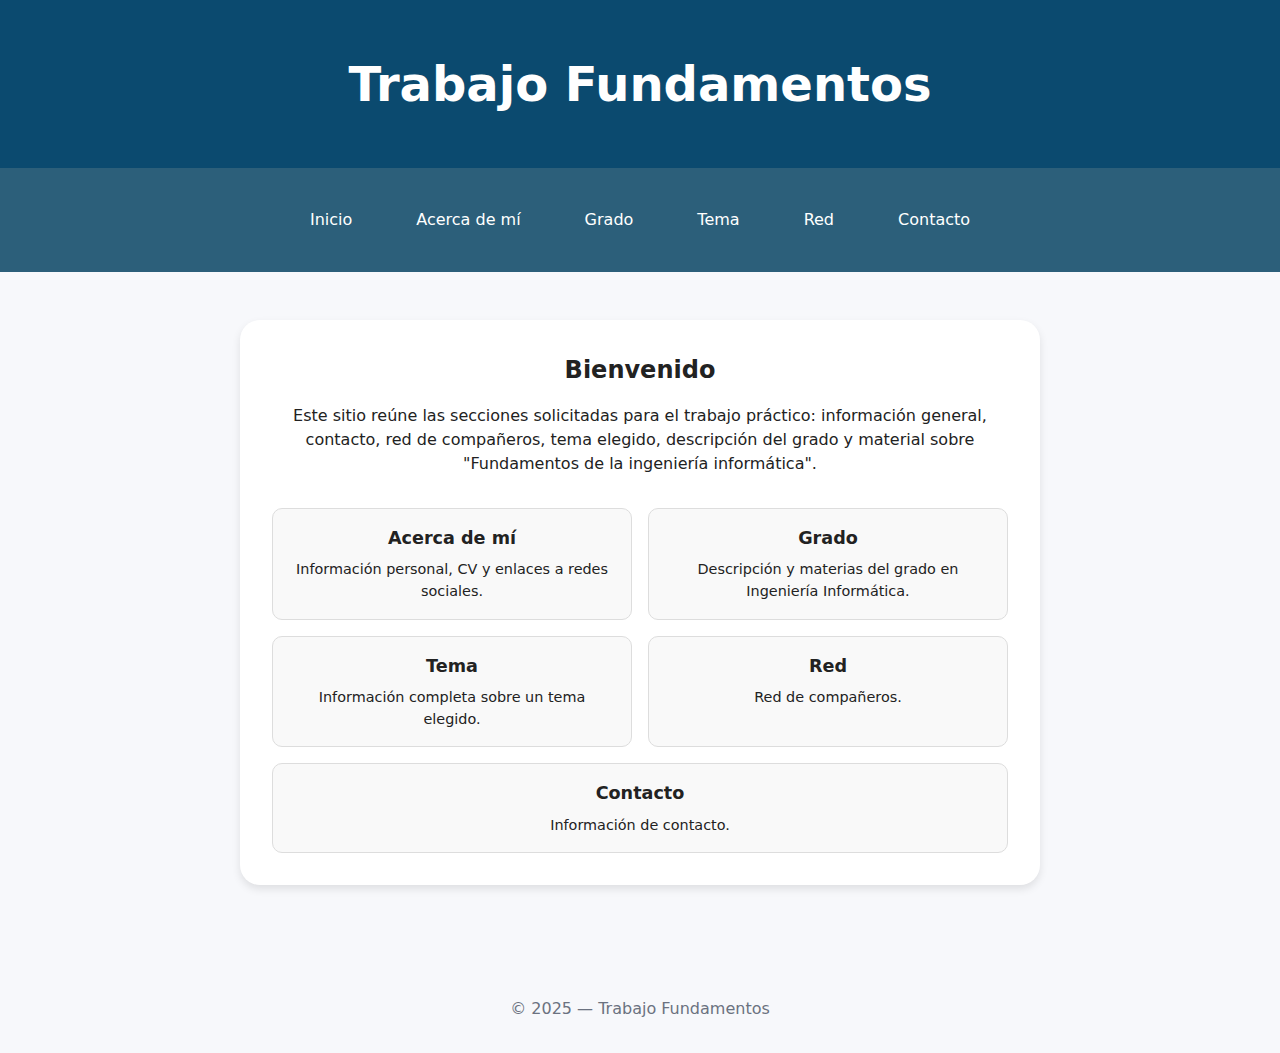
<file: docs/index.html>
<!doctype html>
<html lang="es">
<head>
	<meta charset="utf-8">
	<meta name="viewport" content="width=device-width,initial-scale=1">
	<title>Trabajo Fundamentos — Inicio</title>
	<link rel="stylesheet" href="css/styles.css">
	<meta name="description" content="Sitio web de trabajo práctico: índice con enlaces a las secciones del proyecto.">
</head>
<body>
	<header class="site-header">
		<div class="container">
			<h1>Trabajo Fundamentos</h1>
		</div>
	</header>

	<nav class="main-nav">
		<div class="container">
			<a href="index.html">Inicio</a>
			<a href="public/about.html">Acerca de mí</a>
			<a href="public/degree.html">Grado</a>
			<a href="public/topic.html">Tema</a>
			<a href="public/net.html">Red</a>
			<a href="public/contact.html">Contacto</a>
		</div>
	</nav>

	<main class="container">
		<section class="welcome-section">
			<div class="big-card">
				<h2>Bienvenido</h2>
				<p>Este sitio reúne las secciones solicitadas para el trabajo práctico: información general, contacto, red de compañeros, tema elegido, descripción del grado y material sobre "Fundamentos de la ingeniería informática".</p>
				<div class="small-cards">
					<div class="small-card">
						<h3>Acerca de mí</h3>
						<p>Información personal, CV y enlaces a redes sociales.</p>
					</div>
					<div class="small-card">
						<h3>Grado</h3>
						<p>Descripción y materias del grado en Ingeniería Informática.</p>
					</div>
					<div class="small-card">
						<h3>Tema</h3>
						<p>Información completa sobre un tema elegido.</p>
					</div>
					<div class="small-card">
						<h3>Red</h3>
						<p>Red de compañeros.</p>
					</div>
					<div class="small-card">
						<h3>Contacto</h3>
						<p>Información de contacto.</p>
					</div>
				</div>
			</div>
		</section>
	</main>

	<footer class="site-footer">
		<div class="container">
			<p>&copy; 2025 — Trabajo Fundamentos</p>
		</div>
	</footer>
</body>
</html>
</file>
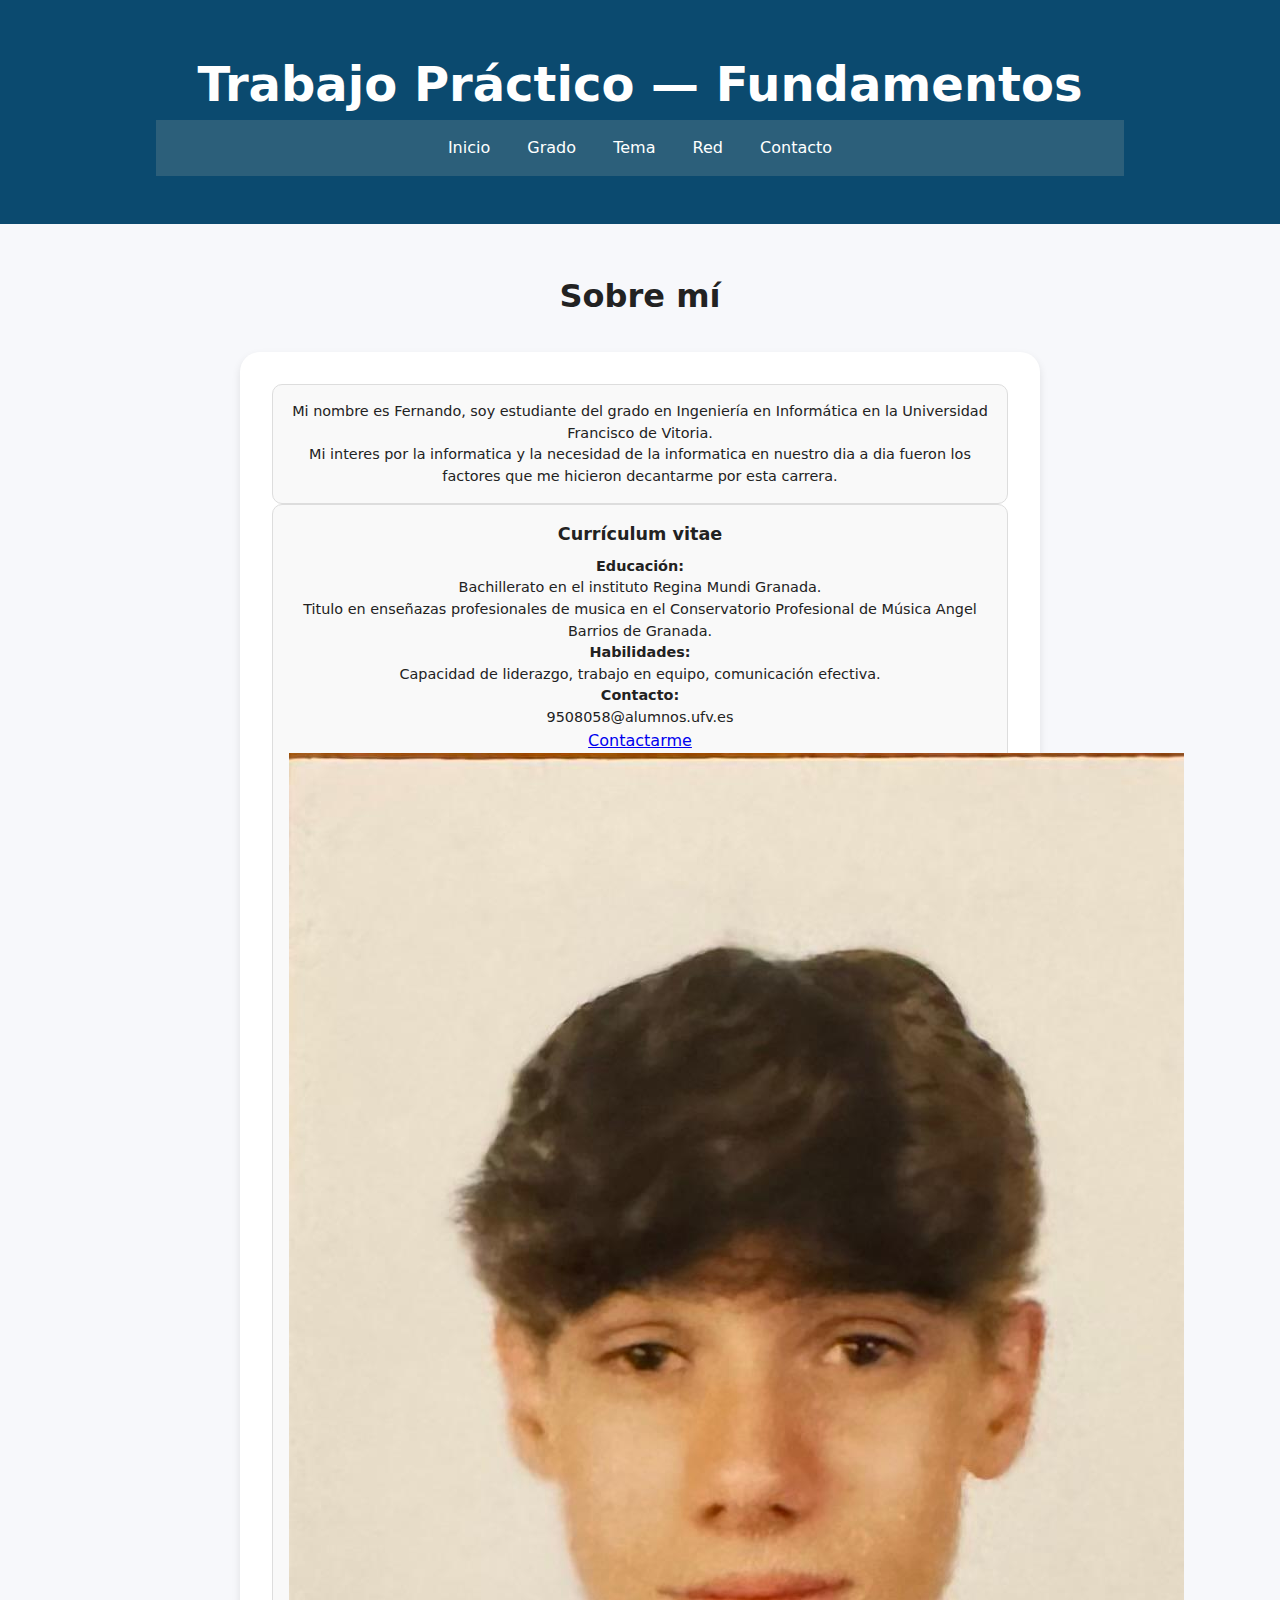
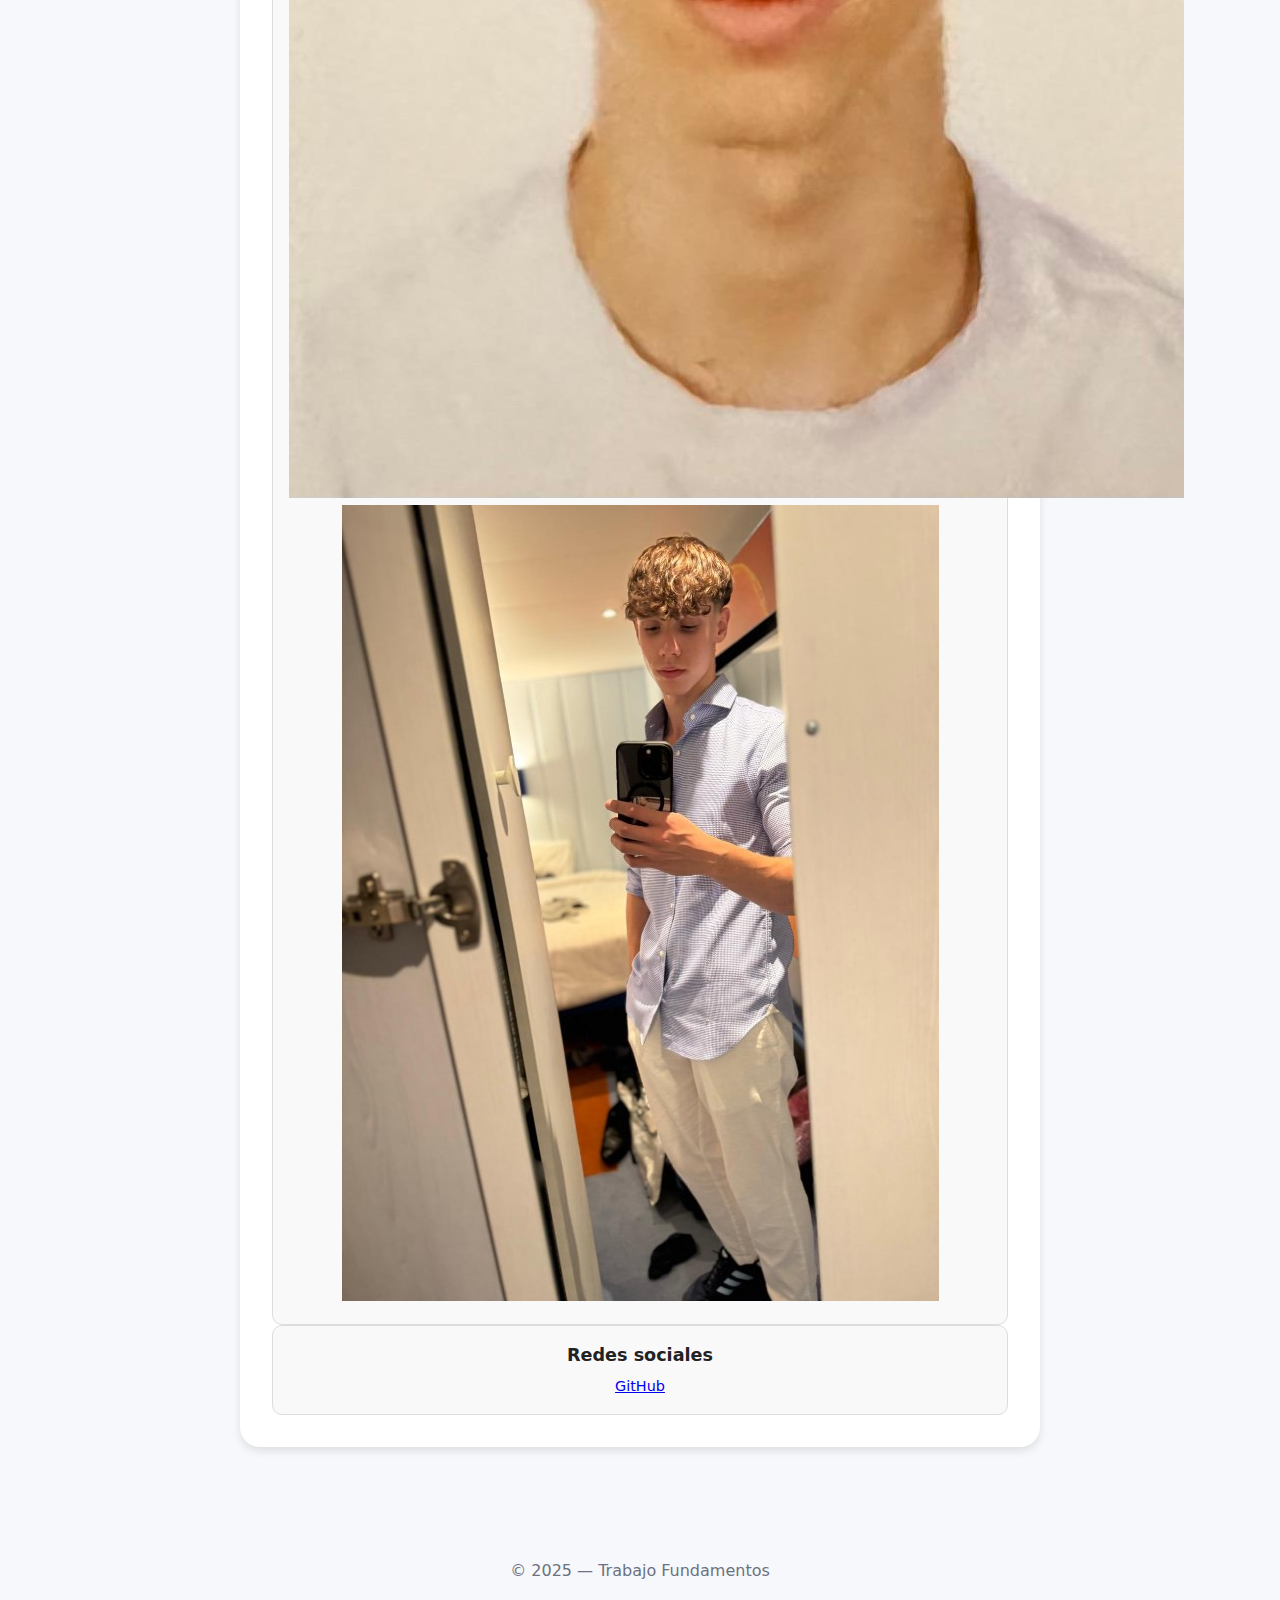
<file: docs/public/about.html>
<!doctype html>
<html lang="es">
<head>
  <meta charset="utf-8">
  <meta name="viewport" content="width=device-width,initial-scale=1">
  <title>Acerca de mí — Trabajo Fundamentos</title>
  <link rel="stylesheet" href="../css/styles.css">
  <meta name="description" content="Página acerca de mí, CV e imágenes.">
</head>
<body>
  <header class="site-header">
    <div class="container">
      <h1>Trabajo Práctico — Fundamentos</h1>
      <nav class="main-nav">
        <a href="../index.html">Inicio</a>
        <a href="degree.html">Grado</a>
        <a href="topic.html">Tema</a>
        <a href="net.html">Red</a>
        <a href="contact.html">Contacto</a>
      </nav>
    </div>
  </header>

  <main class="container">
    <h1 class="main-title">Sobre mí</h1>

    <section class="welcome-section">
      <div class="big-card">
        <div class="small-card">
          <p>Mi nombre es Fernando, soy estudiante del grado en Ingeniería en Informática en la Universidad Francisco de Vitoria.</p>
          <p>Mi interes por la informatica y la necesidad de la informatica en nuestro dia a dia fueron los factores que me hicieron decantarme por esta carrera.</p>
        </div>

        <div class="small-card">
          <h3>Currículum vitae</h3>
          <p><strong>Educación:</strong> </p> 
          <p>Bachillerato en el instituto Regina Mundi Granada.</p>
          <p>Titulo en enseñazas profesionales de musica en el Conservatorio Profesional de Música Angel Barrios de Granada.</p>
          <p><strong>Habilidades:</strong></p>
          <p>Capacidad de liderazgo, trabajo en equipo, comunicación efectiva.</p>
          <p><strong>Contacto:</strong></p> 
          <p>9508058@alumnos.ufv.es</p>
          <a class="btn" href="contact.html">Contactarme</a>
          <div class="images">
            <img src="../images/fotocarnet1.jpg" alt="Foto 1">
            <img src="../images/fotofundamentos.jpg" alt="Foto 2">
          </div>
        </div>

        <div class="small-card">
          <h3>Redes sociales</h3>
          <p><a href="https://github.com/fernando-gallardo-romero" target="_blank" rel="noopener">GitHub</a></p>
        </div>
      </div>
    </section>
  </main>

  <footer class="site-footer">
    <div class="container">
      <p>&copy; 2025 — Trabajo Fundamentos</p>
    </div>
  </footer>
</body>
</html>
</file>
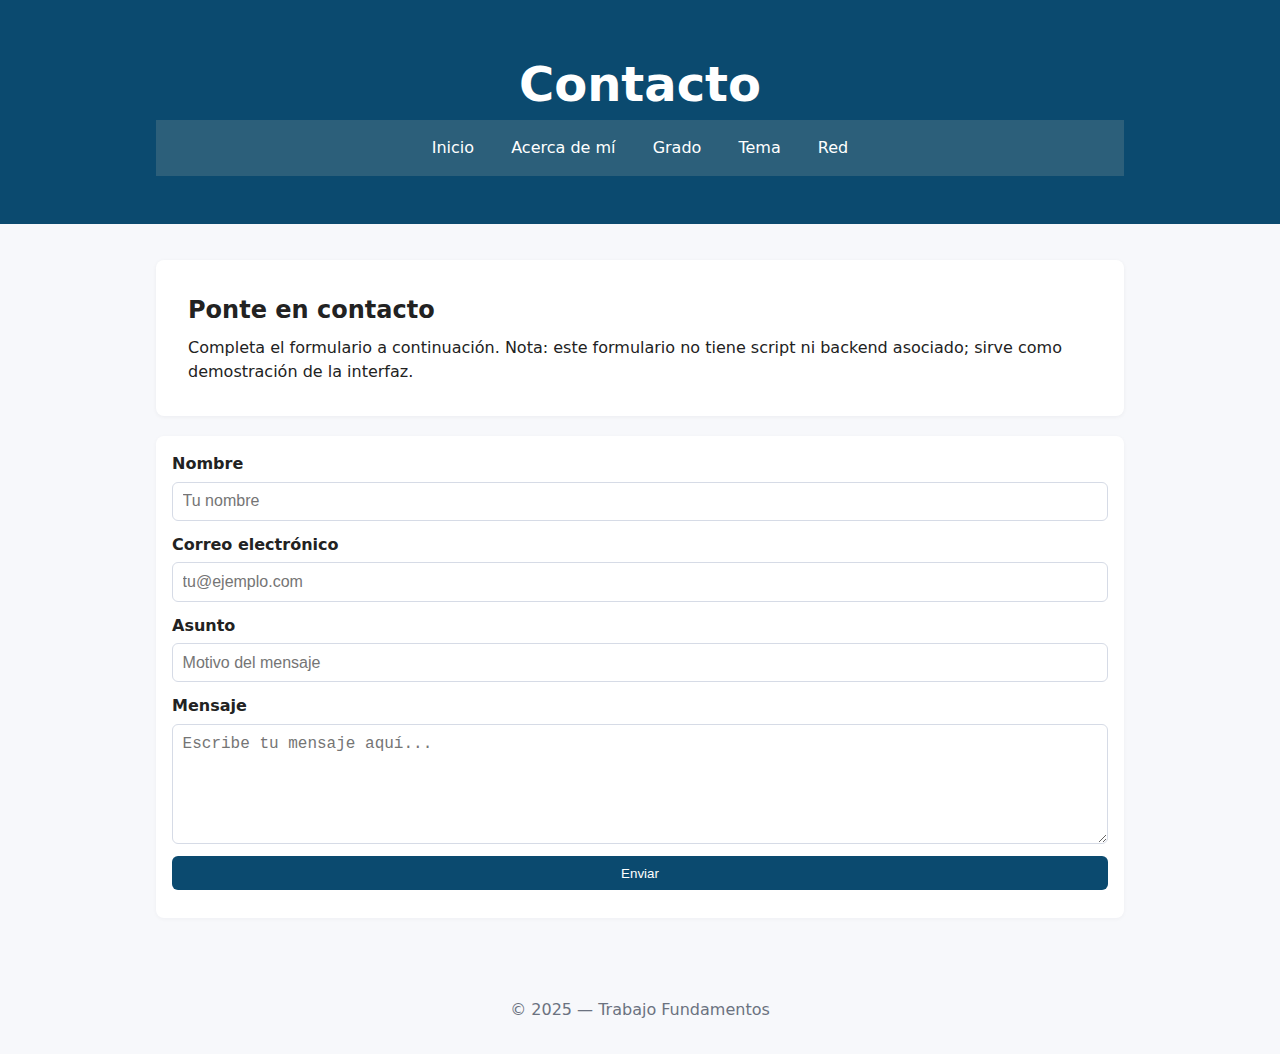
<file: docs/public/contact.html>
<!doctype html>
<html lang="es">
<head>
  <meta charset="utf-8">
  <meta name="viewport" content="width=device-width,initial-scale=1">
  <title>Contacto — Trabajo Fundamentos</title>
  <link rel="stylesheet" href="../css/styles.css">
  <meta name="description" content="Página de contacto con formulario (sin scripts).">
</head>
<body>
  <header class="site-header">
    <div class="container">
      <h1>Contacto</h1>
      <nav class="main-nav">
        <a href="../index.html">Inicio</a>
        <a href="about.html">Acerca de mí</a>
        <a href="degree.html">Grado</a>
        <a href="topic.html">Tema</a>
        <a href="net.html">Red</a>
      </nav>
    </div>
  </header>

  <main class="container">
    <section class="hero">
      <h2>Ponte en contacto</h2>
      <p>Completa el formulario a continuación. Nota: este formulario no tiene script ni backend asociado; sirve como demostración de la interfaz.</p>
    </section>

    <section>
      <form method="post" action="#" aria-label="Formulario de contacto">
        <div class="form-row">
          <label for="name">Nombre</label>
          <input type="text" id="name" name="name" placeholder="Tu nombre">
        </div>

        <div class="form-row">
          <label for="email">Correo electrónico</label>
          <input type="email" id="email" name="email" placeholder="tu@ejemplo.com">
        </div>

        <div class="form-row">
          <label for="subject">Asunto</label>
          <input type="text" id="subject" name="subject" placeholder="Motivo del mensaje">
        </div>

        <div class="form-row">
          <label for="message">Mensaje</label>
          <textarea id="message" name="message" placeholder="Escribe tu mensaje aquí..."></textarea>
        </div>

        <div class="form-row">
          <input type="submit" value="Enviar">
        </div>
      </form>
    </section>
  </main>

  <footer class="site-footer">
    <div class="container">
      <p>&copy; 2025 — Trabajo Fundamentos</p>
    </div>
  </footer>
</body>
</html>
</file>
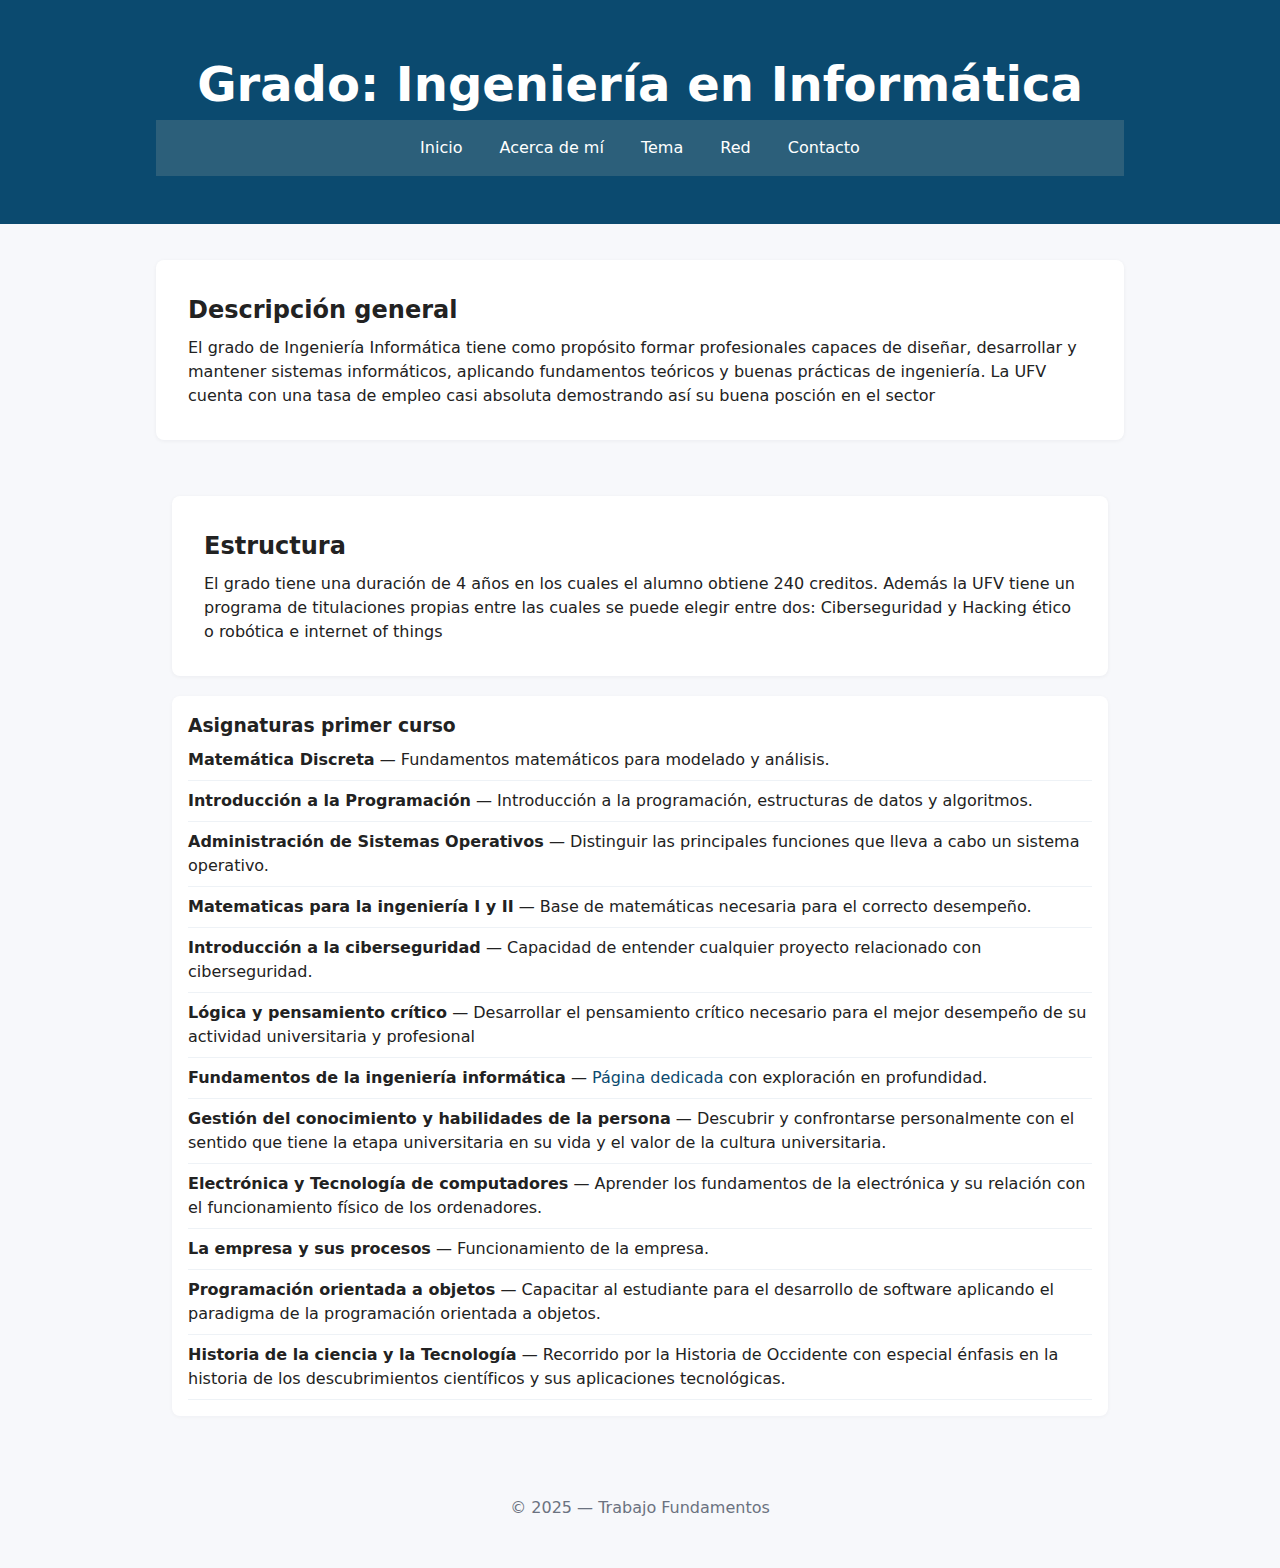
<file: docs/public/degree.html>
<!doctype html>
<html lang="es">
<head>
  <meta charset="utf-8">
  <meta name="viewport" content="width=device-width,initial-scale=1">
  <title>Grado — Trabajo Fundamentos</title>
  <link rel="stylesheet" href="../css/styles.css">
  <meta name="description" content="Descripción del grado y materias incluidas.">
</head>
<body>
  <header class="site-header">
    <div class="container">
      <h1>Grado: Ingeniería en Informática</h1>
      <nav class="main-nav">
        <a href="../index.html">Inicio</a>
        <a href="about.html">Acerca de mí</a>
        <a href="topic.html">Tema</a>
        <a href="net.html">Red</a>
        <a href="contact.html">Contacto</a>
      </nav>
    </div>
  </header>

  <main class="container">
    <section class="hero">
      <h2>Descripción general</h2>
      <p>El grado de Ingeniería Informática tiene como propósito formar profesionales capaces de diseñar, desarrollar y mantener sistemas informáticos, aplicando fundamentos teóricos y buenas prácticas de ingeniería. La UFV cuenta con una tasa de empleo casi absoluta demostrando así su buena posción en el sector</p>
    </section>
    <main class="container">
    <section class="hero">
      <h2>Estructura</h2>
      <p>El grado tiene una duración de 4 años en los cuales el alumno obtiene 240 creditos. Además la UFV tiene un programa de titulaciones propias entre las cuales se puede elegir entre dos: Ciberseguridad y Hacking ético o robótica e internet of things </p>
    </section>

    <section class="list">
      <h3>Asignaturas primer curso</h3>
      <ul>
        <li><strong>Matemática Discreta</strong> — Fundamentos matemáticos para modelado y análisis.</li>
        <li><strong>Introducción a la Programación</strong> — Introducción a la programación, estructuras de datos y algoritmos.</li>
        <li><strong>Administración de Sistemas Operativos</strong> — Distinguir las principales funciones que lleva a cabo un sistema operativo.</li>
        <li><strong>Matematicas para la ingeniería I y II</strong> — Base de matemáticas necesaria para el correcto desempeño.</li>
        <li><strong>Introducción a la ciberseguridad</strong> — Capacidad de entender cualquier proyecto relacionado con ciberseguridad.</li>
        <li><strong>Lógica y pensamiento crítico</strong> — Desarrollar el pensamiento crítico necesario para el mejor desempeño de su actividad universitaria y profesional</li>
        <li><strong>Fundamentos de la ingeniería informática</strong> — <a href="fii.html">Página dedicada</a> con exploración en profundidad.</li>
        <li><strong>Gestión del conocimiento y habilidades de la persona</strong> — Descubrir y confrontarse personalmente con el sentido que tiene la etapa universitaria en su vida y el valor de la cultura universitaria.</li>
        <li><strong>Electrónica y Tecnología de computadores</strong> — Aprender los fundamentos de la electrónica y su relación con el funcionamiento físico de los ordenadores.</li>
        <li><strong>La empresa y sus procesos</strong> — Funcionamiento de la empresa.</li>
        <li><strong>Programación orientada a objetos</strong> — Capacitar al estudiante para el desarrollo de software aplicando el paradigma de la programación orientada a objetos.</li>
        <li><strong>Historia de la ciencia y la Tecnología</strong> —  Recorrido por la Historia de Occidente con especial énfasis en la historia de los descubrimientos científicos y sus aplicaciones tecnológicas.</li>
      </ul>
    </section>
  </main>

  <footer class="site-footer">
    <div class="container">
      <p>&copy; 2025 — Trabajo Fundamentos</p>
    </div>
  </footer>
</body>
</html>
</file>
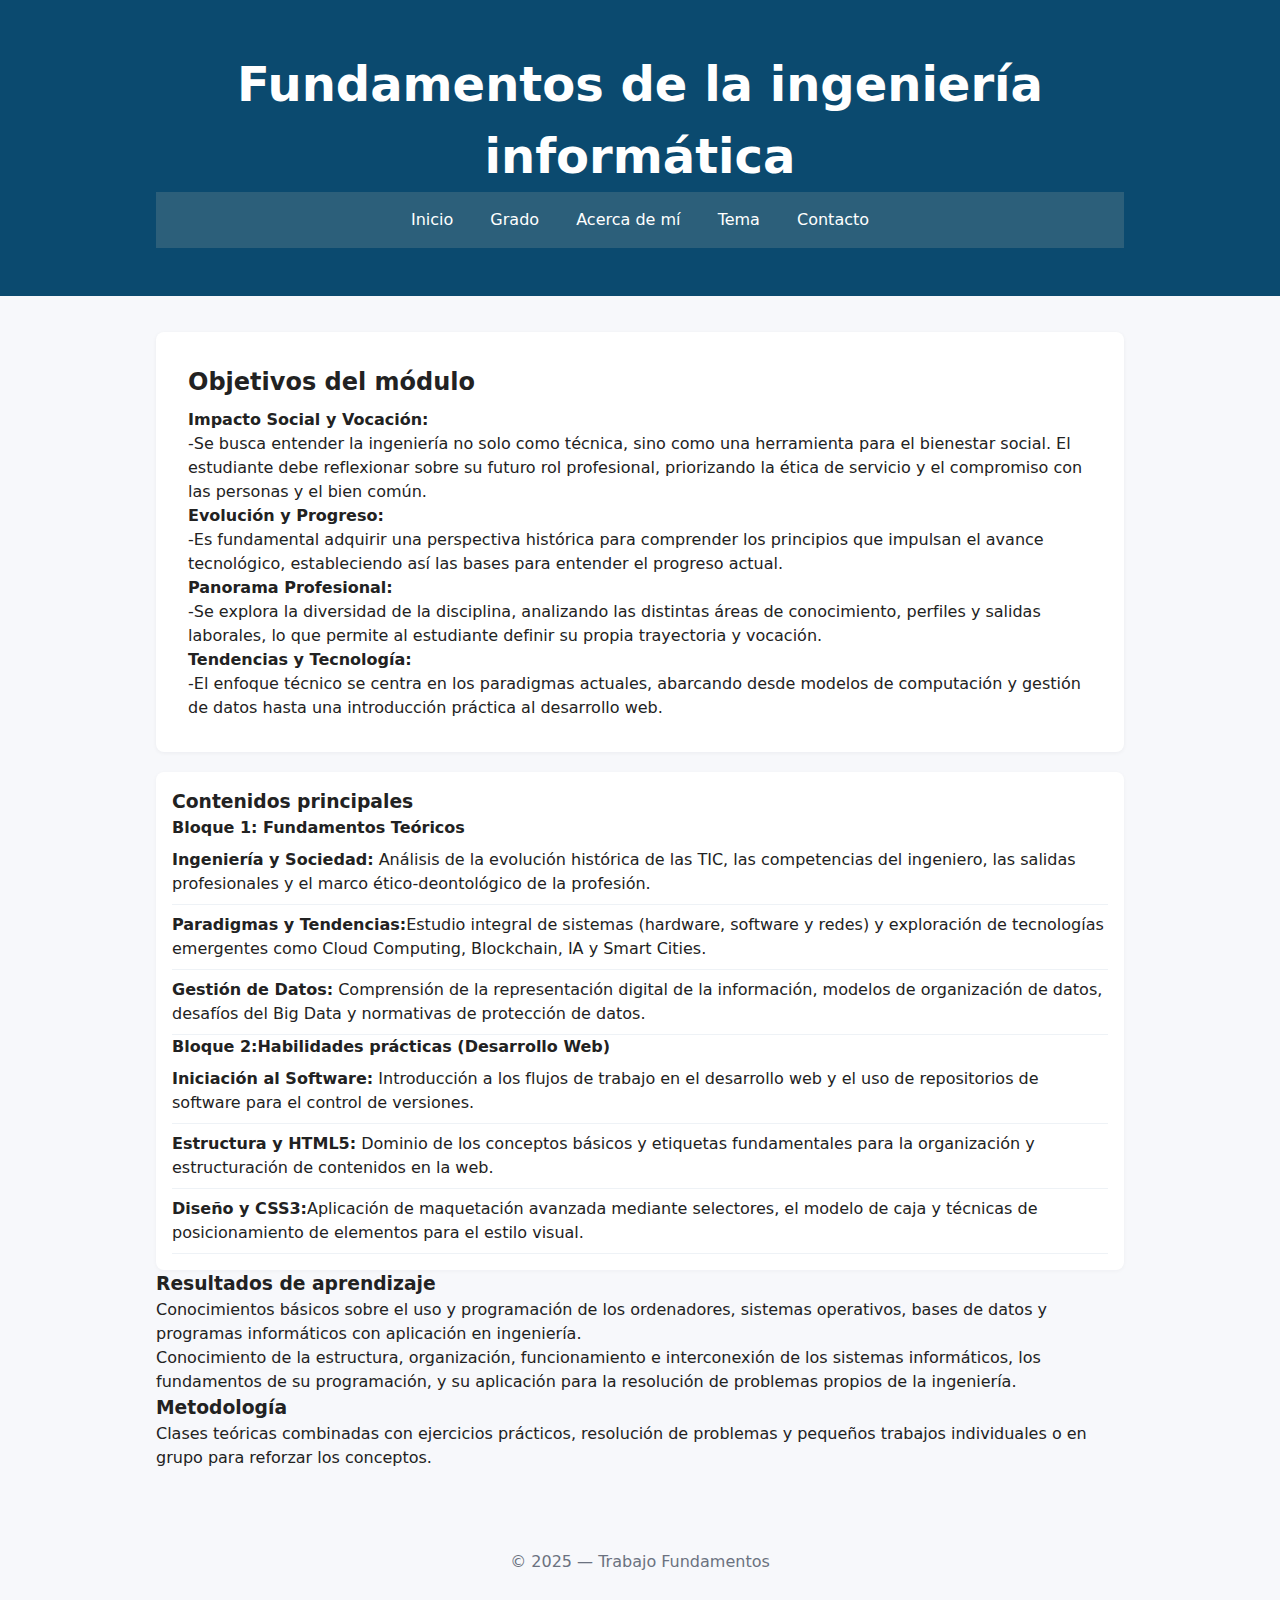
<file: docs/public/fii.html>
<!doctype html>
<html lang="es">
<head>
  <meta charset="utf-8">
  <meta name="viewport" content="width=device-width,initial-scale=1">
  <title>Fundamentos de la ingeniería informática — Trabajo Fundamentos</title>
  <link rel="stylesheet" href="../css/styles.css">
  <meta name="description" content="Exploración en profundidad de Fundamentos de la ingeniería informática.">
</head>
<body>
  <header class="site-header">
    <div class="container">
      <h1>Fundamentos de la ingeniería informática</h1>
      <nav class="main-nav">
        <a href="../index.html">Inicio</a>
        <a href="degree.html">Grado</a>
        <a href="about.html">Acerca de mí</a>
        <a href="topic.html">Tema</a>
        <a href="contact.html">Contacto</a>
      </nav>
    </div>
  </header>

  <main class="container">
    <section class="hero">
      <h2>Objetivos del módulo</h2>
      <p><strong>Impacto Social y Vocación:</strong></p> 
      <p>-Se busca entender la ingeniería no solo como técnica, sino como una herramienta para el bienestar social. El estudiante debe reflexionar sobre su futuro rol profesional, priorizando la ética de servicio y el compromiso con las personas y el bien común.</p>

      <p><strong>Evolución y Progreso:</strong></p> 
      <p>-Es fundamental adquirir una perspectiva histórica para comprender los principios que impulsan el avance tecnológico, estableciendo así las bases para entender el progreso actual.</p>

      <p><strong>Panorama Profesional:</strong></p> 
      <p>-Se explora la diversidad de la disciplina, analizando las distintas áreas de conocimiento, perfiles y salidas laborales, lo que permite al estudiante definir su propia trayectoria y vocación.</p>
      <p><strong>Tendencias y Tecnología:</strong></p> 
      <p>-El enfoque técnico se centra en los paradigmas actuales, abarcando desde modelos de computación y gestión de datos hasta una introducción práctica al desarrollo web.</p>
    </section>

    <section class="list">
      <h3>Contenidos principales</h3>
      <ul>
        <h4>Bloque 1: Fundamentos Teóricos</h4>
        <li><strong>Ingeniería y Sociedad:</strong> Análisis de la evolución histórica de las TIC, las competencias del ingeniero, las salidas profesionales y el marco ético-deontológico de la profesión.</li>
        <li><strong>Paradigmas y Tendencias:</strong>Estudio integral de sistemas (hardware, software y redes) y exploración de tecnologías emergentes como Cloud Computing, Blockchain, IA y Smart Cities.</li>
        <li><strong>Gestión de Datos:</strong> Comprensión de la representación digital de la información, modelos de organización de datos, desafíos del Big Data y normativas de protección de datos.</li>
        <h4>Bloque 2:Habilidades prácticas (Desarrollo Web)</h4>
        <li><strong>Iniciación al Software:</strong> Introducción a los flujos de trabajo en el desarrollo web y el uso de repositorios de software para el control de versiones.</li>
        <li><strong>Estructura y HTML5:</strong> Dominio de los conceptos básicos y etiquetas fundamentales para la organización y estructuración de contenidos en la web.</li>
        <li><strong>Diseño y CSS3:</strong>Aplicación de maquetación avanzada mediante selectores, el modelo de caja y técnicas de posicionamiento de elementos para el estilo visual.</li>
      </ul>
    </section>


    
    <section class="cards">
      <article class="card">
        <h3>Resultados de aprendizaje</h3>
        <p>Conocimientos básicos sobre el uso y programación de los ordenadores, sistemas operativos, bases de datos y programas informáticos con aplicación en ingeniería.</p>
        <p>Conocimiento de la estructura, organización, funcionamiento e interconexión de los sistemas informáticos, los fundamentos de su programación, y su aplicación para la resolución de problemas propios de la ingeniería.</p>
      </article>

      <article class="card">
        <h3>Metodología</h3>
        <p>Clases teóricas combinadas con ejercicios prácticos, resolución de problemas y pequeños trabajos individuales o en grupo para reforzar los conceptos.</p>
      </article>
    </section>
  </main>

  <footer class="site-footer">
    <div class="container">
      <p>&copy; 2025 — Trabajo Fundamentos</p>
    </div>
  </footer>
</body>
</html>
</file>
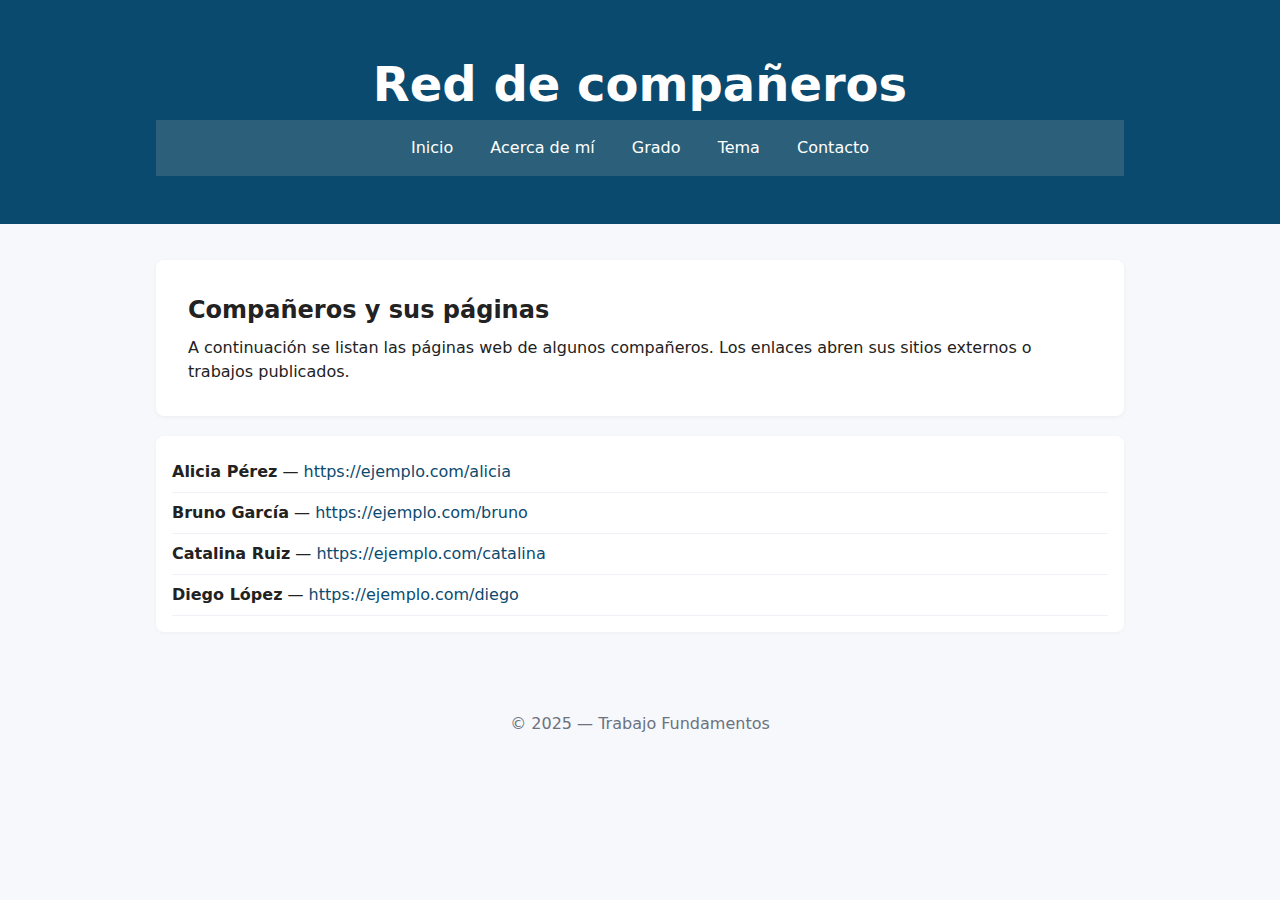
<file: docs/public/net.html>
<!doctype html>
<html lang="es">
<head>
  <meta charset="utf-8">
  <meta name="viewport" content="width=device-width,initial-scale=1">
  <title>Red — Trabajo Fundamentos</title>
  <link rel="stylesheet" href="../css/styles.css">
  <meta name="description" content="Listado de páginas de compañeros con enlaces.">
</head>
<body>
  <header class="site-header">
    <div class="container">
      <h1>Red de compañeros</h1>
      <nav class="main-nav">
        <a href="../index.html">Inicio</a>
        <a href="about.html">Acerca de mí</a>
        <a href="degree.html">Grado</a>
        <a href="topic.html">Tema</a>
        <a href="contact.html">Contacto</a>
      </nav>
    </div>
  </header>

  <main class="container">
    <section class="hero">
      <h2>Compañeros y sus páginas</h2>
      <p>A continuación se listan las páginas web de algunos compañeros. Los enlaces abren sus sitios externos o trabajos publicados.</p>
    </section>

    <section class="list">
      <ul>
        <li><strong>Alicia Pérez</strong> — <a href="https://ejemplo.com/alicia" target="_blank" rel="noopener">https://ejemplo.com/alicia</a></li>
        <li><strong>Bruno García</strong> — <a href="https://ejemplo.com/bruno" target="_blank" rel="noopener">https://ejemplo.com/bruno</a></li>
        <li><strong>Catalina Ruiz</strong> — <a href="https://ejemplo.com/catalina" target="_blank" rel="noopener">https://ejemplo.com/catalina</a></li>
        <li><strong>Diego López</strong> — <a href="https://ejemplo.com/diego" target="_blank" rel="noopener">https://ejemplo.com/diego</a></li>
      </ul>
    </section>
  </main>

  <footer class="site-footer">
    <div class="container">
      <p>&copy; 2025 — Trabajo Fundamentos</p>
    </div>
  </footer>
</body>
</html>
</file>
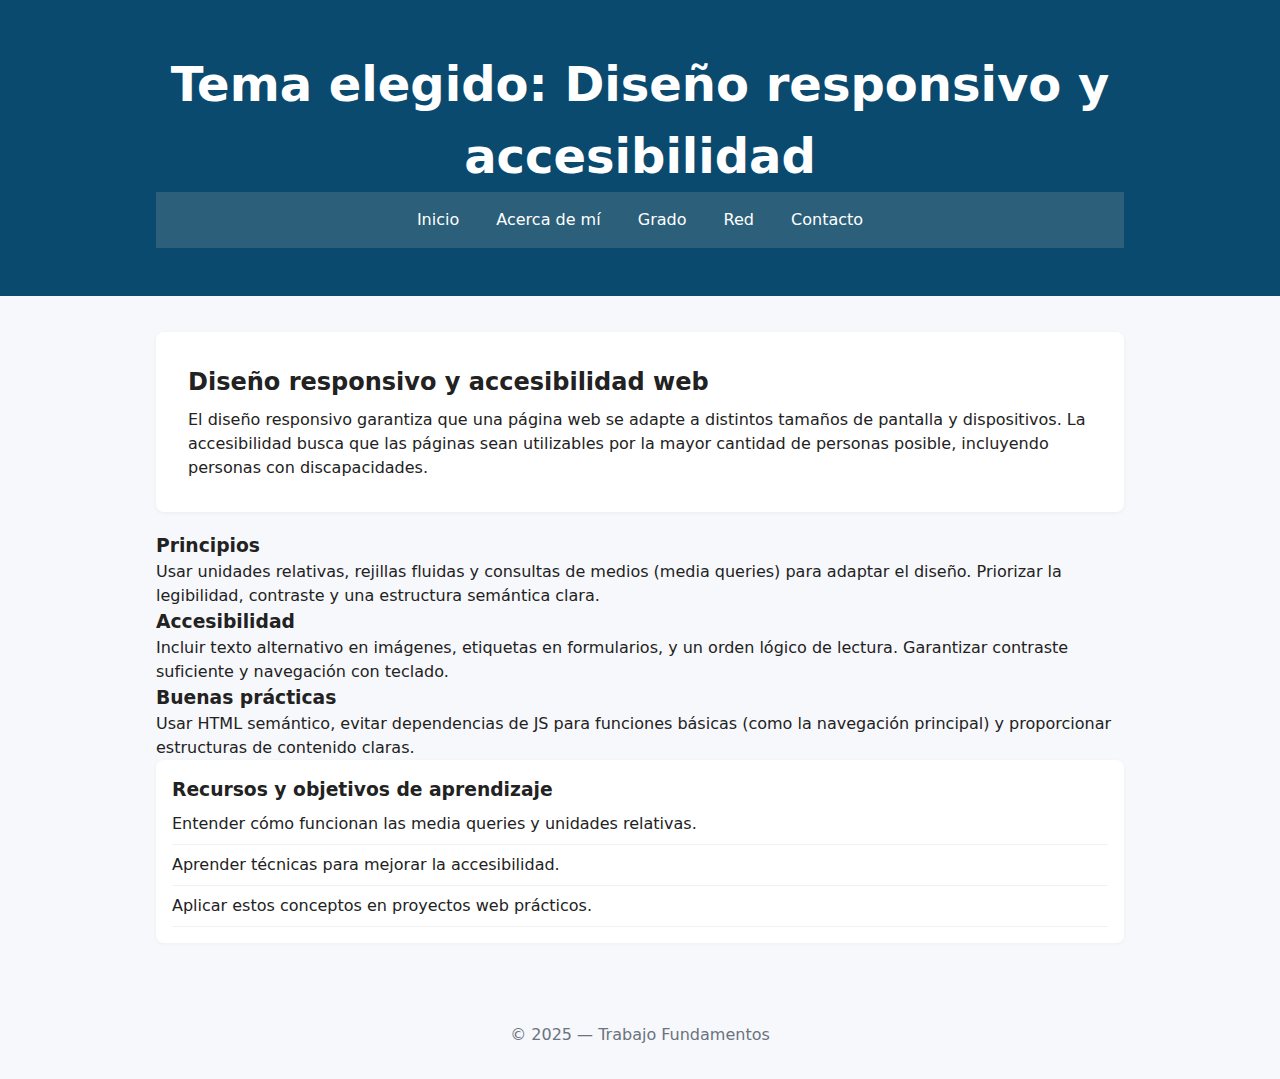
<file: docs/public/topic.html>
<!doctype html>
<html lang="es">
<head>
  <meta charset="utf-8">
  <meta name="viewport" content="width=device-width,initial-scale=1">
  <title>Tema — Trabajo Fundamentos</title>
  <link rel="stylesheet" href="../css/styles.css">
  <meta name="description" content="Página temática con información completa sobre el tema elegido.">
</head>
<body>
  <header class="site-header">
    <div class="container">
      <h1>Tema elegido: Diseño responsivo y accesibilidad</h1>
      <nav class="main-nav">
        <a href="../index.html">Inicio</a>
        <a href="about.html">Acerca de mí</a>
        <a href="degree.html">Grado</a>
        <a href="net.html">Red</a>
        <a href="contact.html">Contacto</a>
      </nav>
    </div>
  </header>

  <main class="container">
    <section class="hero">
      <h2>Diseño responsivo y accesibilidad web</h2>
      <p>El diseño responsivo garantiza que una página web se adapte a distintos tamaños de pantalla y dispositivos. La accesibilidad busca que las páginas sean utilizables por la mayor cantidad de personas posible, incluyendo personas con discapacidades.</p>
    </section>

    <section class="cards">
      <article class="card">
        <h3>Principios</h3>
        <p>Usar unidades relativas, rejillas fluidas y consultas de medios (media queries) para adaptar el diseño. Priorizar la legibilidad, contraste y una estructura semántica clara.</p>
      </article>

      <article class="card">
        <h3>Accesibilidad</h3>
        <p>Incluir texto alternativo en imágenes, etiquetas en formularios, y un orden lógico de lectura. Garantizar contraste suficiente y navegación con teclado.</p>
      </article>

      <article class="card">
        <h3>Buenas prácticas</h3>
        <p>Usar HTML semántico, evitar dependencias de JS para funciones básicas (como la navegación principal) y proporcionar estructuras de contenido claras.</p>
      </article>
    </section>

    <section class="list">
      <h3>Recursos y objetivos de aprendizaje</h3>
      <ul>
        <li>Entender cómo funcionan las media queries y unidades relativas.</li>
        <li>Aprender técnicas para mejorar la accesibilidad.</li>
        <li>Aplicar estos conceptos en proyectos web prácticos.</li>
      </ul>
    </section>
  </main>

  <footer class="site-footer">
    <div class="container">
      <p>&copy; 2025 — Trabajo Fundamentos</p>
    </div>
  </footer>
</body>
</html>
</file>
<file: docs/css/styles.css>
/* Reset y tipografía */
*{box-sizing:border-box;margin:0;padding:0}
html,body{height:100%}
body{font-family:Inter, system-ui, -apple-system, "Segoe UI", Roboto, "Helvetica Neue", Arial;line-height:1.5;color:#222;background:#f7f8fb}
.container{max-width:1000px;margin:0 auto;padding:1rem}

/* Cabecera */
.site-header{background:#0b4a6f;color:#fff;text-align:center;padding:2rem 0}
.site-header h1{font-size:3rem;margin:0}

/* Navegación principal */
.main-nav{background:#2c5f7a;color:#fff;text-align:center;padding:1rem 0}
.main-nav .container{display:flex;justify-content:center;gap:2rem}
.main-nav a{color:#fff;text-decoration:none;padding:.5rem 1rem;border-radius:4px}
.main-nav a:hover{background:rgba(255,255,255,0.2)}

/* Hero */
.hero{background:#fff;padding:2rem;margin:1.25rem 0;border-radius:8px;box-shadow:0 1px 4px rgba(16,24,40,0.05)}
.hero h2{margin-bottom:.5rem}

/* Viñeta grande */
.big-card{background:#fff;padding:2rem;border-radius:20px;box-shadow:0 4px 8px rgba(0,0,0,0.1);margin:2rem auto;max-width:800px}
.big-card h2{text-align:center;margin-bottom:1rem}
.big-card p{text-align:center;margin-bottom:2rem}

/* Pequeñas viñetas */
.small-cards{display:grid;grid-template-columns:repeat(2, 1fr);gap:1rem;margin-top:2rem}
.small-cards .small-card:nth-child(5){grid-column:span 2} /* La quinta ocupa toda la fila */
.small-card{background:#f9f9f9;padding:1rem;border-radius:10px;text-align:center;border:1px solid #ddd}
.small-card h3{margin-bottom:.5rem;font-size:1.1rem}
.small-card p{font-size:0.9rem;margin:0}

/* Formulario */
form{background:#fff;padding:1rem;border-radius:8px;box-shadow:0 1px 4px rgba(16,24,40,0.04)}
.form-row{display:flex;flex-direction:column;margin-bottom:.75rem}
label{font-weight:600;margin-bottom:.35rem}
input[type="text"],input[type="email"],textarea,select{padding:.6rem;border:1px solid #d6dbe6;border-radius:6px;font-size:1rem}
textarea{min-height:120px;resize:vertical}
input[type="submit"],button{background:#0b4a6f;color:#fff;border:none;padding:.6rem .9rem;border-radius:6px;cursor:pointer}

/* Listas y tablas simples */
.list{background:#fff;padding:1rem;border-radius:8px;box-shadow:0 1px 4px rgba(16,24,40,0.04)}
.list ul{list-style:none;padding-left:0}
.list li{padding:.5rem 0;border-bottom:1px solid #eef2f6}
.list a{color:#0b4a6f;text-decoration:none}

/* Pie */
.site-footer{margin-top:2rem;padding:1rem 0;text-align:center;color:#6b7280}

/* Título principal */
.main-title{text-align:center;margin:2rem 0;font-size:2rem}

/* Responsive */
@media (max-width:640px){
	.site-header .container{flex-direction:column;align-items:flex-start}
	.main-nav{margin-top:.5rem}
}
</file>
